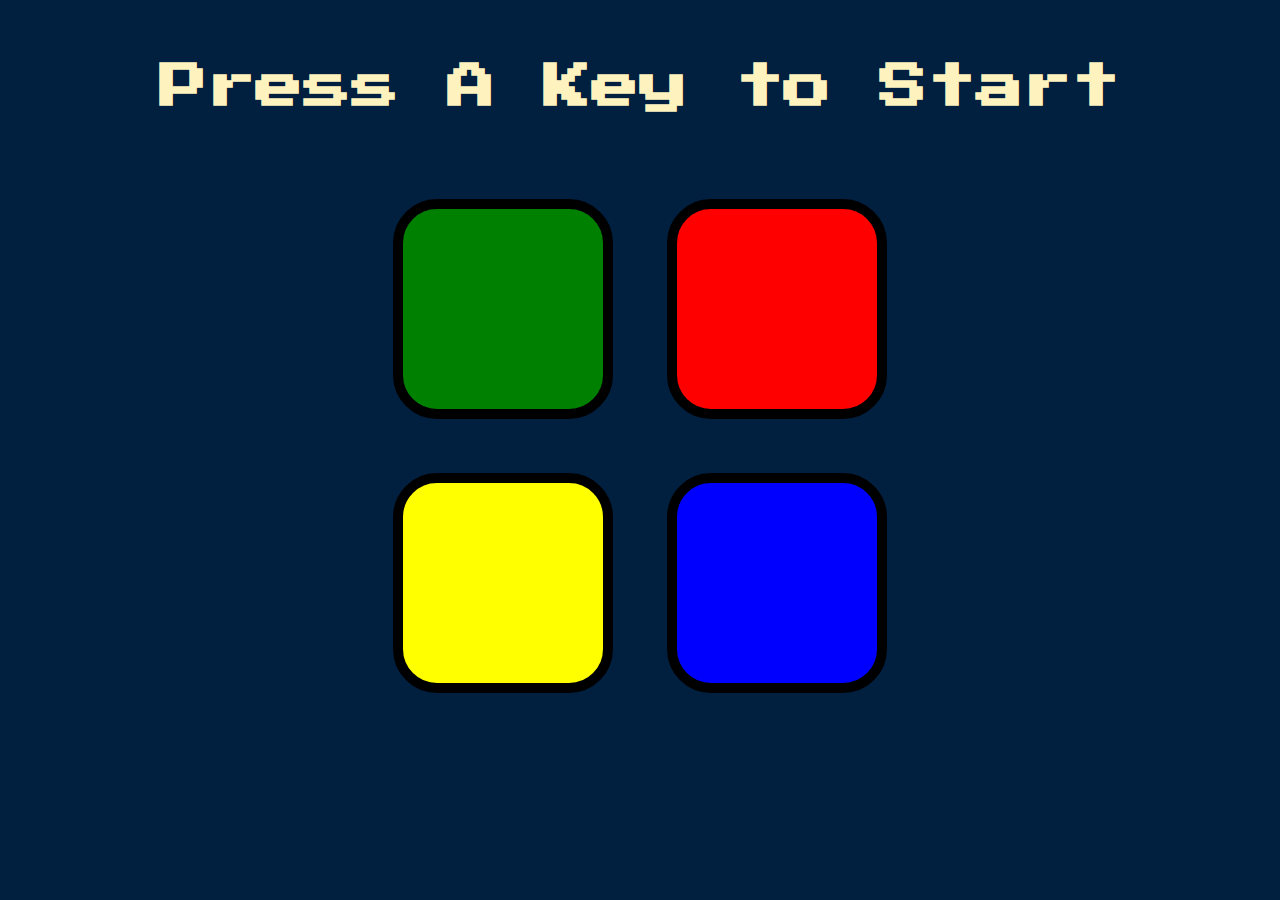
<file: Simon Game Website/index.html>
<!DOCTYPE html>
<html lang="en" dir="ltr">

<head>
  <meta charset="utf-8">
  <title>Simon</title>
  <link rel="stylesheet" href="style.css">
  <link href="https://fonts.googleapis.com/css?family=Press+Start+2P" rel="stylesheet">
</head>

<body>
  <h1 id="level-title">Press A Key to Start</h1>
  <div class="container">
    <div class="row">

      <div type="button" id="green" class="btn green">

      </div>

      <div type="button" id="red" class="btn red">

      </div>
    </div>

    <div class="row">

      <div type="button" id="yellow" class="btn yellow">

      </div>
      <div type="button" id="blue" class="btn blue">

      </div>

    </div>

  </div>


  <script src="https://ajax.googleapis.com/ajax/libs/jquery/3.7.1/jquery.min.js"></script>
  <script src="index.js" charset="utf-8"> </script>
</body>

</html>
</file>
<file: Simon Game Website/style.css>
body {
  text-align: center;
  background-color: #011F3F;
}

#level-title {
  font-family: 'Press Start 2P', cursive;
  font-size: 3rem;
  margin:  5%;
  color: #FEF2BF;
}

.container {
  display: block;
  width: 50%;
  margin: auto;

}

.btn {
  margin: 25px;
  display: inline-block;
  height: 200px;
  width: 200px;
  border: 10px solid black;
  border-radius: 20%;
}

.game-over {
  background-color: red;
  opacity: 0.8;
}

.red {
  background-color: red;
}

.green {
  background-color: green;
}

.blue {
  background-color: blue;
}

.yellow {
  background-color: yellow;
}

.pressed {
  box-shadow: 0 0 20px white;
  background-color: grey;
}
</file>
